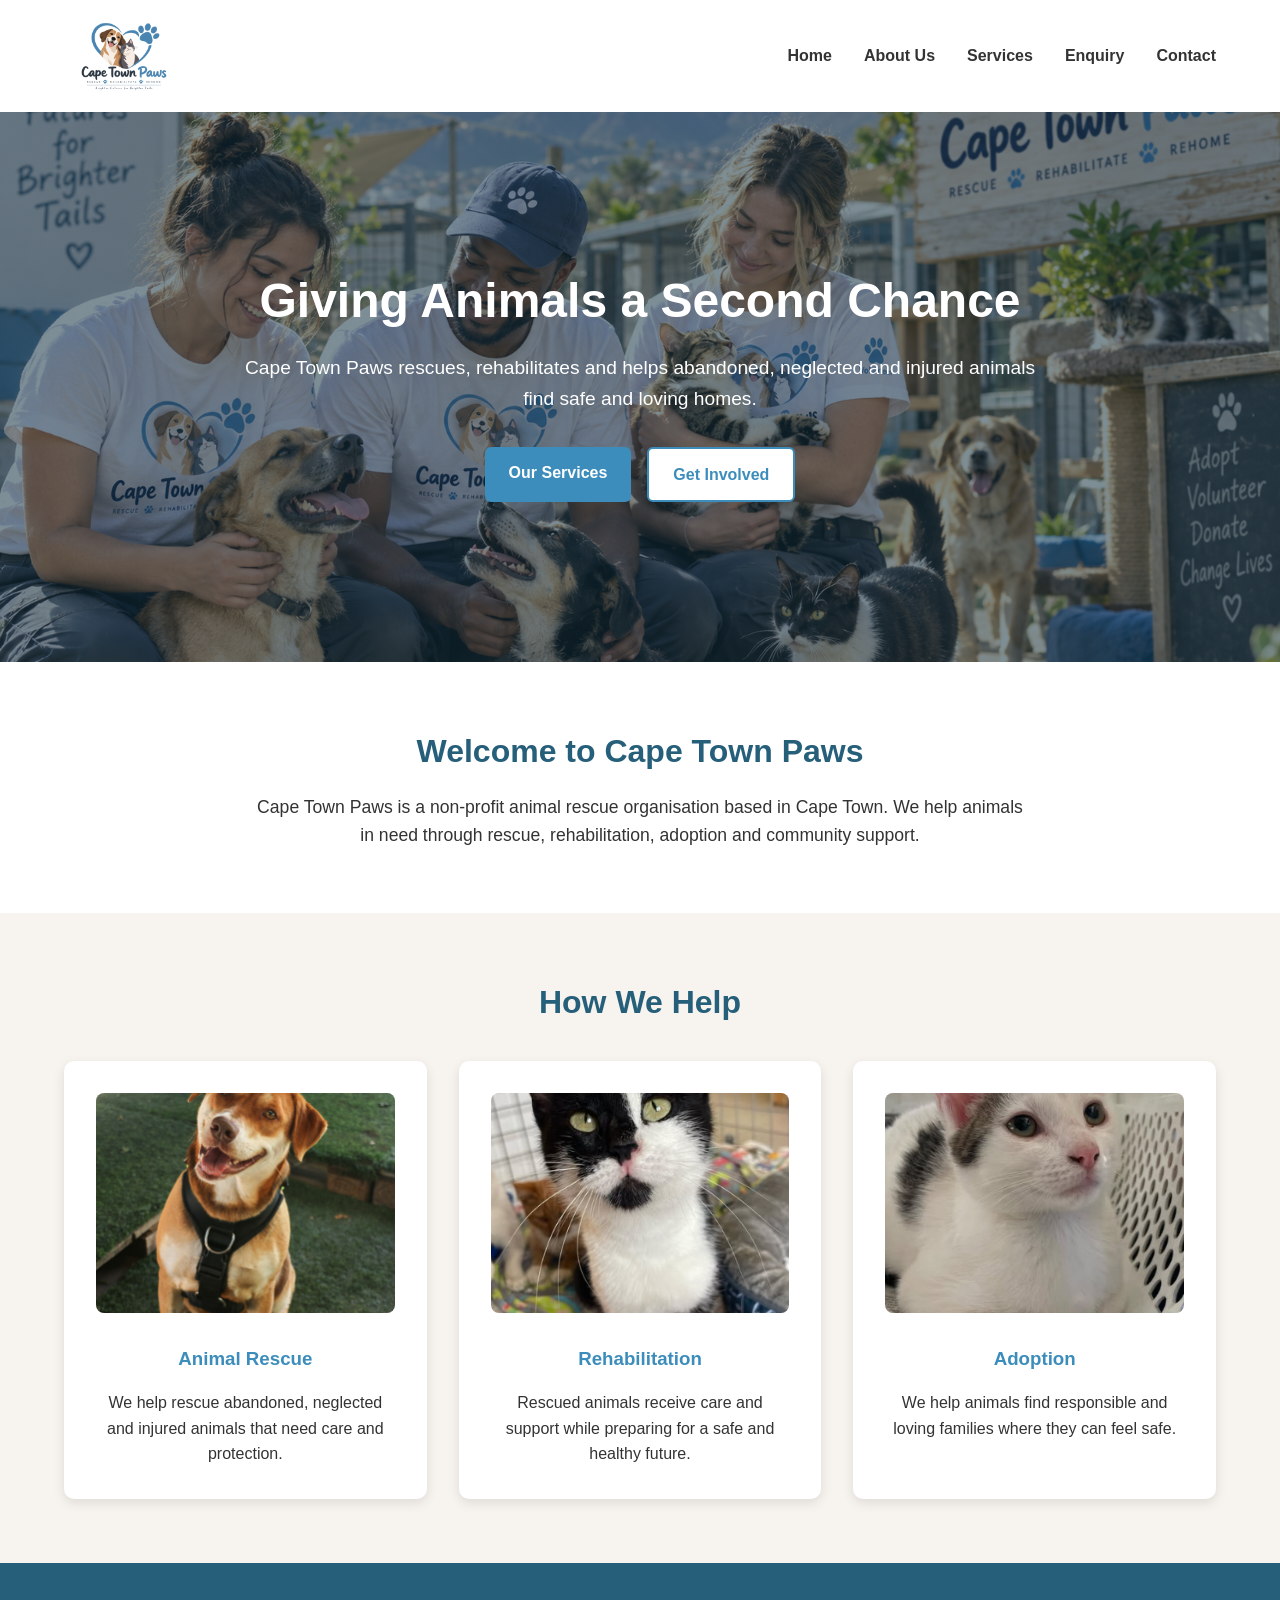
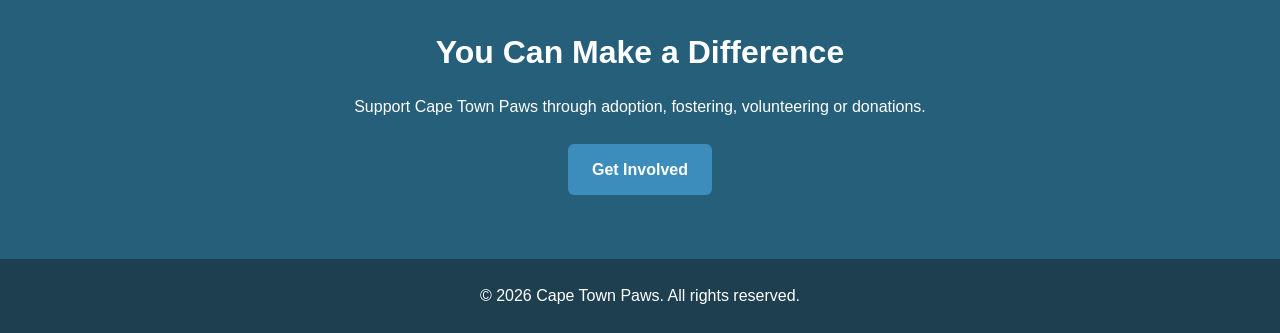
<file: index.html>
<!DOCTYPE html>
<html lang="en">

<head>
    <meta charset="UTF-8">

    <meta name="viewport" content="width=device-width, initial-scale=1.0">

    <title>Cape Town Paws | Home</title>

    <!-- Links this page to the external CSS file -->
    <link rel="stylesheet" href="style.css">
</head>

<body>

    <!-- Website Header -->
    <header>

        <div class="header-container">

            <!-- Website Logo -->
            <img
                src="images/cape-town-paws-logo.png"
                alt="Cape Town Paws logo"
                class="logo"
            >

            <!-- Navigation -->
            <nav>
                <ul>
                    <li>
                        <a href="index.html">Home</a>
                    </li>

                    <li>
                        <a href="about.html">About Us</a>
                    </li>

                    <li>
                        <a href="services.html">Services</a>
                    </li>

                    <li>
                        <a href="enquiry.html">Enquiry</a>
                    </li>

                    <li>
                        <a href="contact.html">Contact</a>
                    </li>
                </ul>
            </nav>

        </div>

    </header>


    <!-- Main Content -->
    <main>

        <!-- Hero Section -->
       <section class="hero">

    <div class="hero-content">

        <h1>Giving Animals a Second Chance</h1>

        <p>
            Cape Town Paws rescues, rehabilitates and helps
            abandoned, neglected and injured animals find
            safe and loving homes.
        </p>

        <div class="hero-buttons">

            <a href="services.html" class="button">
                Our Services
            </a>

            <a href="enquiry.html" class="button secondary-button">
                Get Involved
            </a>

        </div>

    </div>

</section>


        <!-- Welcome Section -->
        <section class="welcome">

            <h2>
                Welcome to Cape Town Paws
            </h2>

            <p>
                Cape Town Paws is a non-profit animal rescue organisation
                based in Cape Town. We help animals in need through rescue,
                rehabilitation, adoption and community support.
            </p>

        </section>


        <!-- Services Preview -->
       <section class="services-preview">

    <h2>How We Help</h2>

    <div class="service-container">

        <article class="service-card">

            <img
                src="images/rescue-dog.jpg"
                alt="Rescued dog receiving care"
                class="service-image"
            >

            <h3>Animal Rescue</h3>

            <p>
                We help rescue abandoned, neglected and injured animals
                that need care and protection.
            </p>

        </article>


        <article class="service-card">

            <img
                src="images/rehabilitation-cat.jpg"
                alt="Cat being cared for during rehabilitation"
                class="service-image"
            >

            <h3>Rehabilitation</h3>

            <p>
                Rescued animals receive care and support while preparing
                for a safe and healthy future.
            </p>

        </article>


        <article class="service-card">

            <img
                src="images/adoption-pet.jpg"
                alt="Pet ready for adoption"
                class="service-image"
            >

            <h3>Adoption</h3>

            <p>
                We help animals find responsible and loving families
                where they can feel safe.
            </p>

        </article>

    </div>

</section>


        <!-- Call To Action -->
        <section class="call-to-action">

            <h2>
                You Can Make a Difference
            </h2>

            <p>
                Support Cape Town Paws through adoption, fostering,
                volunteering or donations.
            </p>

            <a
                href="enquiry.html"
                class="button"
            >
                Get Involved
            </a>

        </section>

    </main>


    <!-- Footer -->
    <footer>

        <p>
            &copy; 2026 Cape Town Paws. All rights reserved.
        </p>

    </footer>

</body>

</html>
</file>
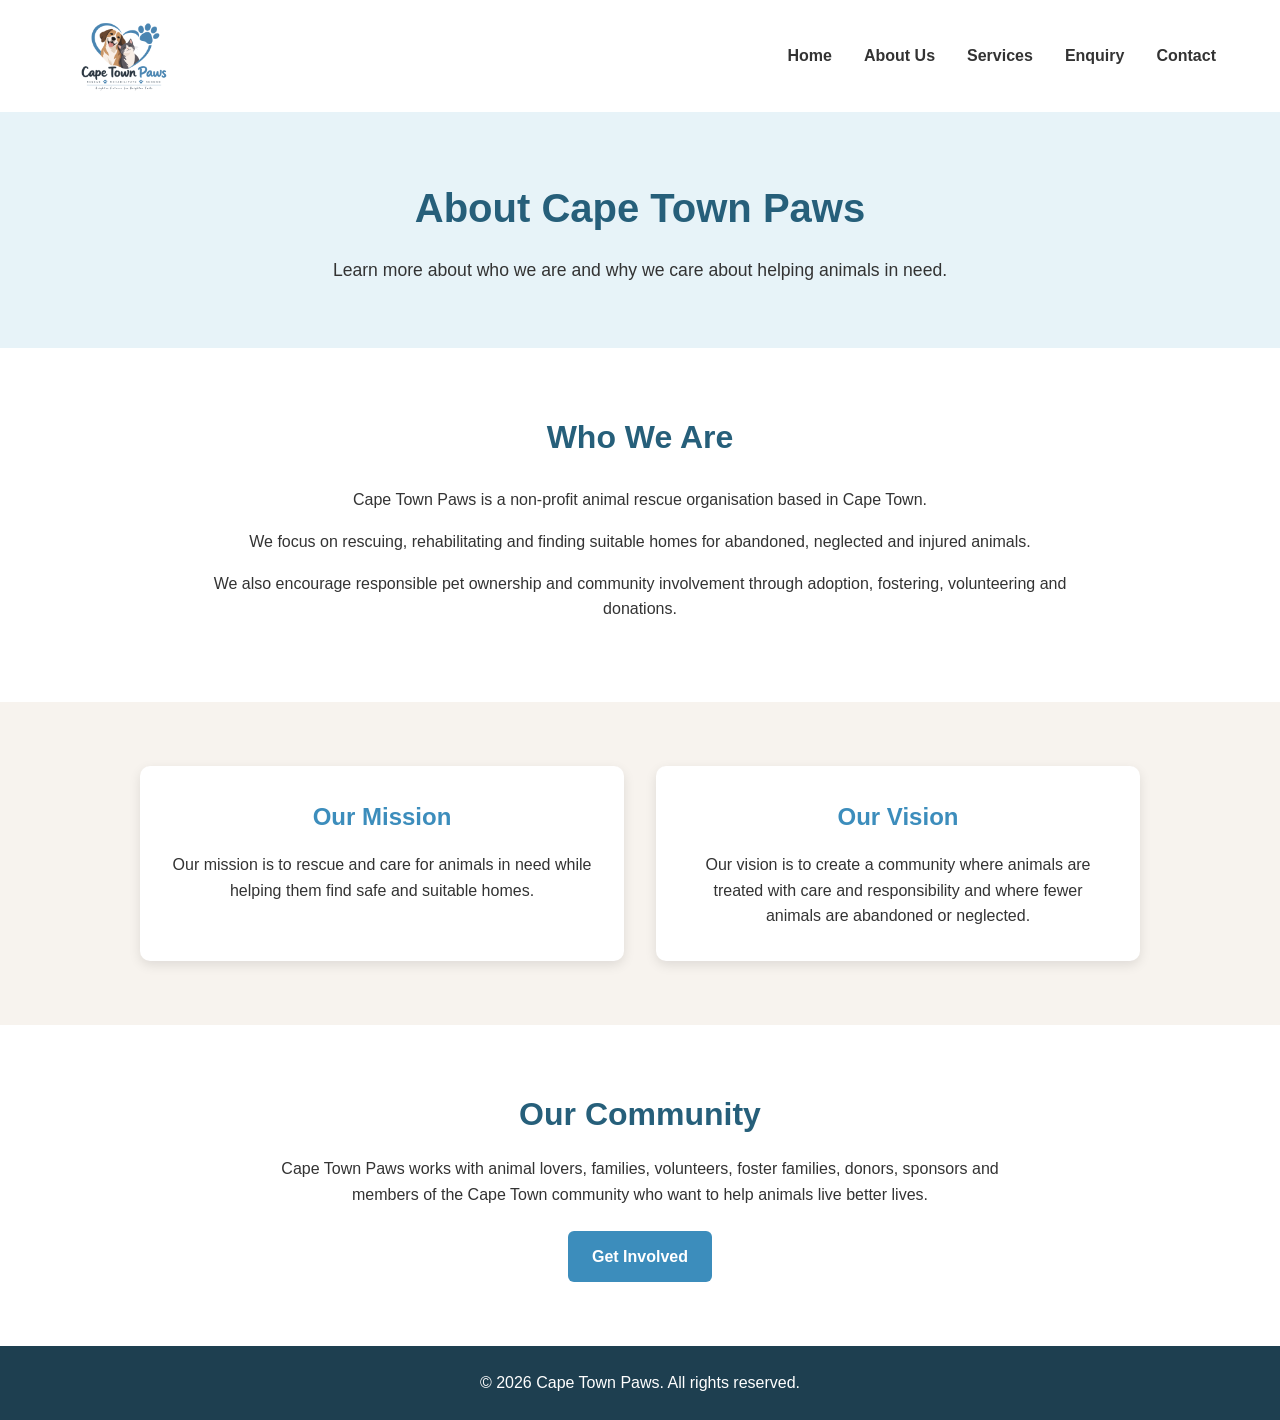
<file: about.html>
<!DOCTYPE html>
<html lang="en">

<head>
    <meta charset="UTF-8">

    <meta name="viewport" content="width=device-width, initial-scale=1.0">

    <title>Cape Town Paws | About Us</title>

    <link rel="stylesheet" href="style.css">
</head>

<body>

    <!-- Header -->
    <header>

        <div class="header-container">

            <img
                src="images/cape-town-paws-logo.png"
                alt="Cape Town Paws logo"
                class="logo"
            >

            <nav>
                <ul>
                    <li><a href="index.html">Home</a></li>

                    <li><a href="about.html">About Us</a></li>

                    <li><a href="services.html">Services</a></li>

                    <li><a href="enquiry.html">Enquiry</a></li>

                    <li><a href="contact.html">Contact</a></li>
                </ul>
            </nav>

        </div>

    </header>


    <!-- Main Content -->
    <main>

        <!-- Page Heading -->
        <section class="page-banner">

            <h1>About Cape Town Paws</h1>

            <p>
                Learn more about who we are and why we care about
                helping animals in need.
            </p>

        </section>


        <!-- About Section -->
        <section class="about-section">

            <div class="about-content">

                <h2>Who We Are</h2>

                <p>
                    Cape Town Paws is a non-profit animal rescue
                    organisation based in Cape Town.
                </p>

                <p>
                    We focus on rescuing, rehabilitating and finding
                    suitable homes for abandoned, neglected and injured
                    animals.
                </p>

                <p>
                    We also encourage responsible pet ownership and
                    community involvement through adoption, fostering,
                    volunteering and donations.
                </p>

            </div>

        </section>


        <!-- Mission and Vision -->
        <section class="mission-section">

            <div class="mission-container">

                <article class="info-card">

                    <h2>Our Mission</h2>

                    <p>
                        Our mission is to rescue and care for animals
                        in need while helping them find safe and
                        suitable homes.
                    </p>

                </article>


                <article class="info-card">

                    <h2>Our Vision</h2>

                    <p>
                        Our vision is to create a community where animals
                        are treated with care and responsibility and where
                        fewer animals are abandoned or neglected.
                    </p>

                </article>

            </div>

        </section>


        <!-- Community Section -->
        <section class="community-section">

            <h2>Our Community</h2>

            <p>
                Cape Town Paws works with animal lovers, families,
                volunteers, foster families, donors, sponsors and members
                of the Cape Town community who want to help animals
                live better lives.
            </p>

            <a href="enquiry.html" class="button">
                Get Involved
            </a>

        </section>

    </main>


    <!-- Footer -->
    <footer>

        <p>
            &copy; 2026 Cape Town Paws. All rights reserved.
        </p>

    </footer>

</body>

</html>
</file>
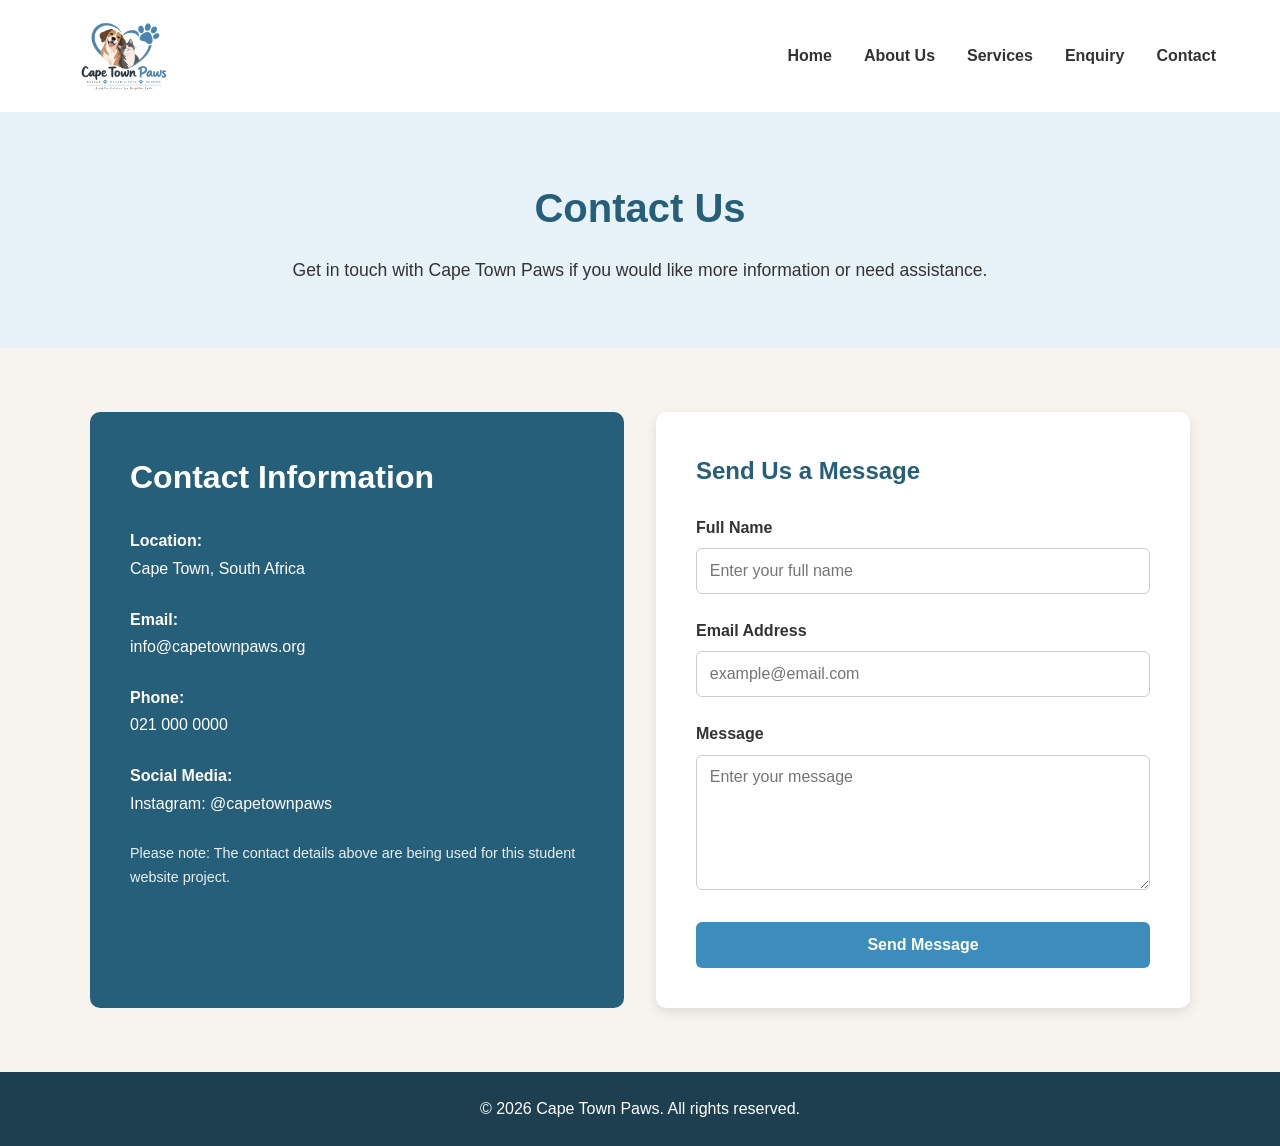
<file: contact.html>
<!DOCTYPE html>
<html lang="en">

<head>
    <meta charset="UTF-8">

    <meta name="viewport" content="width=device-width, initial-scale=1.0">

    <title>Cape Town Paws | Contact</title>

    <link rel="stylesheet" href="style.css">
</head>

<body>

    <!-- Header -->
    <header>

        <div class="header-container">

            <img
                src="images/cape-town-paws-logo.png"
                alt="Cape Town Paws logo"
                class="logo"
            >

            <nav>
                <ul>
                    <li><a href="index.html">Home</a></li>
                    <li><a href="about.html">About Us</a></li>
                    <li><a href="services.html">Services</a></li>
                    <li><a href="enquiry.html">Enquiry</a></li>
                    <li><a href="contact.html">Contact</a></li>
                </ul>
            </nav>

        </div>

    </header>


    <main>

        <!-- Page Banner -->
        <section class="page-banner">

            <h1>Contact Us</h1>

            <p>
                Get in touch with Cape Town Paws if you would like
                more information or need assistance.
            </p>

        </section>


        <!-- Contact Information -->
        <section class="contact-section">

            <div class="contact-grid">

                <!-- Contact Details -->
                <div class="contact-info">

                    <h2>Contact Information</h2>

                    <p>
                        <strong>Location:</strong><br>
                        Cape Town, South Africa
                    </p>

                    <p>
                        <strong>Email:</strong><br>
                        info@capetownpaws.org
                    </p>

                    <p>
                        <strong>Phone:</strong><br>
                        021 000 0000
                    </p>

                    <p>
                        <strong>Social Media:</strong><br>
                        Instagram: @capetownpaws
                    </p>

                    <p class="contact-note">
                        Please note: The contact details above are being
                        used for this student website project.
                    </p>

                </div>


                <!-- Contact Form -->
                <div class="contact-form">

                    <h2>Send Us a Message</h2>

                    <form>

                        <div class="form-group">

                            <label for="contact-name">
                                Full Name
                            </label>

                            <input
                                type="text"
                                id="contact-name"
                                name="contact-name"
                                placeholder="Enter your full name"
                                required
                            >

                        </div>


                        <div class="form-group">

                            <label for="contact-email">
                                Email Address
                            </label>

                            <input
                                type="email"
                                id="contact-email"
                                name="contact-email"
                                placeholder="example@email.com"
                                required
                            >

                        </div>


                        <div class="form-group">

                            <label for="contact-message">
                                Message
                            </label>

                            <textarea
                                id="contact-message"
                                name="contact-message"
                                rows="6"
                                placeholder="Enter your message"
                                required
                            ></textarea>

                        </div>


                        <button
                            type="submit"
                            class="form-button"
                        >
                            Send Message
                        </button>

                    </form>

                </div>

            </div>

        </section>

    </main>


    <!-- Footer -->
    <footer>

        <p>
            &copy; 2026 Cape Town Paws. All rights reserved.
        </p>

    </footer>

</body>

</html>
</file>
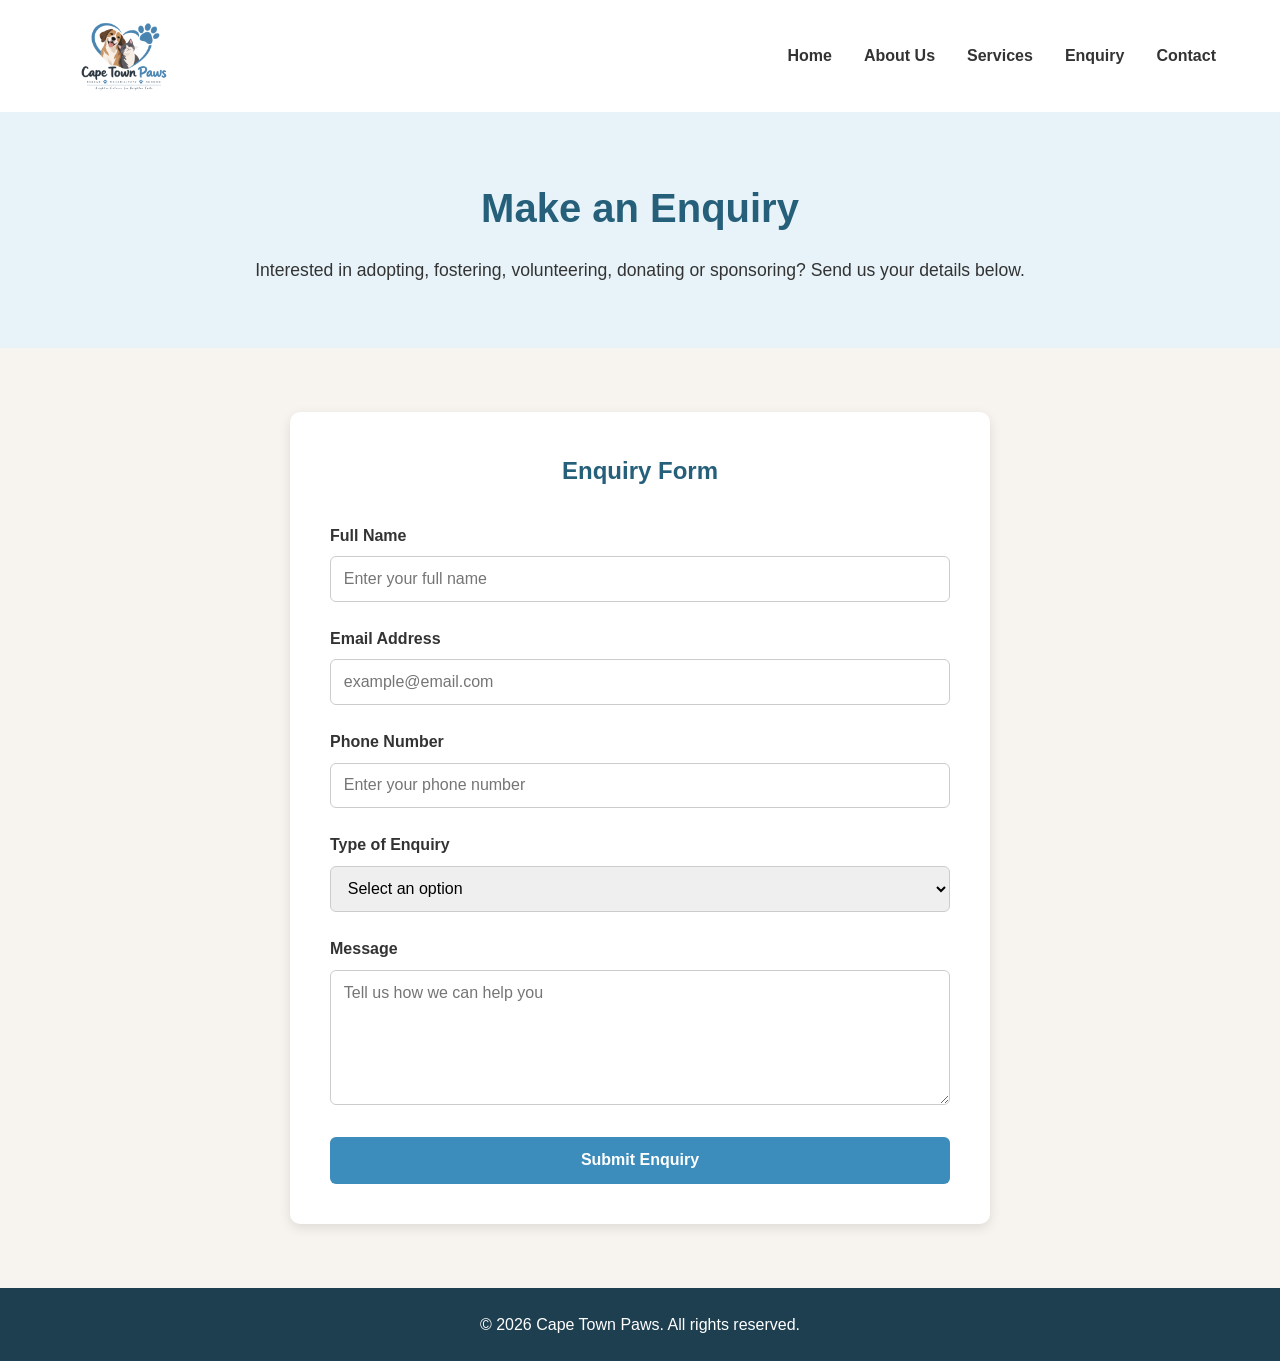
<file: enquiry.html>
<!DOCTYPE html>
<html lang="en">

<head>
    <meta charset="UTF-8">

    <meta name="viewport" content="width=device-width, initial-scale=1.0">

    <title>Cape Town Paws | Enquiry</title>

    <link rel="stylesheet" href="style.css">
</head>

<body>

    <!-- Header -->
    <header>

        <div class="header-container">

            <img
                src="images/cape-town-paws-logo.png"
                alt="Cape Town Paws logo"
                class="logo"
            >

            <nav>
                <ul>
                    <li><a href="index.html">Home</a></li>
                    <li><a href="about.html">About Us</a></li>
                    <li><a href="services.html">Services</a></li>
                    <li><a href="enquiry.html">Enquiry</a></li>
                    <li><a href="contact.html">Contact</a></li>
                </ul>
            </nav>

        </div>

    </header>


    <main>

        <!-- Page Banner -->
        <section class="page-banner">

            <h1>Make an Enquiry</h1>

            <p>
                Interested in adopting, fostering, volunteering,
                donating or sponsoring? Send us your details below.
            </p>

        </section>


        <!-- Enquiry Form -->
        <section class="form-section">

            <div class="form-container">

                <h2>Enquiry Form</h2>

                <form>

                    <!-- Full Name -->
                    <div class="form-group">

                        <label for="fullname">
                            Full Name
                        </label>

                        <input
                            type="text"
                            id="fullname"
                            name="fullname"
                            placeholder="Enter your full name"
                            required
                        >

                    </div>


                    <!-- Email -->
                    <div class="form-group">

                        <label for="email">
                            Email Address
                        </label>

                        <input
                            type="email"
                            id="email"
                            name="email"
                            placeholder="example@email.com"
                            required
                        >

                    </div>


                    <!-- Phone Number -->
                    <div class="form-group">

                        <label for="phone">
                            Phone Number
                        </label>

                        <input
                            type="tel"
                            id="phone"
                            name="phone"
                            placeholder="Enter your phone number"
                        >

                    </div>


                    <!-- Enquiry Type -->
                    <div class="form-group">

                        <label for="enquiry-type">
                            Type of Enquiry
                        </label>

                        <select
                            id="enquiry-type"
                            name="enquiry-type"
                            required
                        >

                            <option value="">
                                Select an option
                            </option>

                            <option value="adoption">
                                Adoption
                            </option>

                            <option value="fostering">
                                Fostering
                            </option>

                            <option value="volunteering">
                                Volunteering
                            </option>

                            <option value="donation">
                                Donation
                            </option>

                            <option value="sponsorship">
                                Sponsorship
                            </option>

                        </select>

                    </div>


                    <!-- Message -->
                    <div class="form-group">

                        <label for="message">
                            Message
                        </label>

                        <textarea
                            id="message"
                            name="message"
                            rows="6"
                            placeholder="Tell us how we can help you"
                            required
                        ></textarea>

                    </div>


                    <!-- Submit Button -->
                    <button
                        type="submit"
                        class="form-button"
                    >
                        Submit Enquiry
                    </button>

                </form>

            </div>

        </section>

    </main>


    <!-- Footer -->
    <footer>

        <p>
            &copy; 2026 Cape Town Paws. All rights reserved.
        </p>

    </footer>

</body>

</html>
</file>
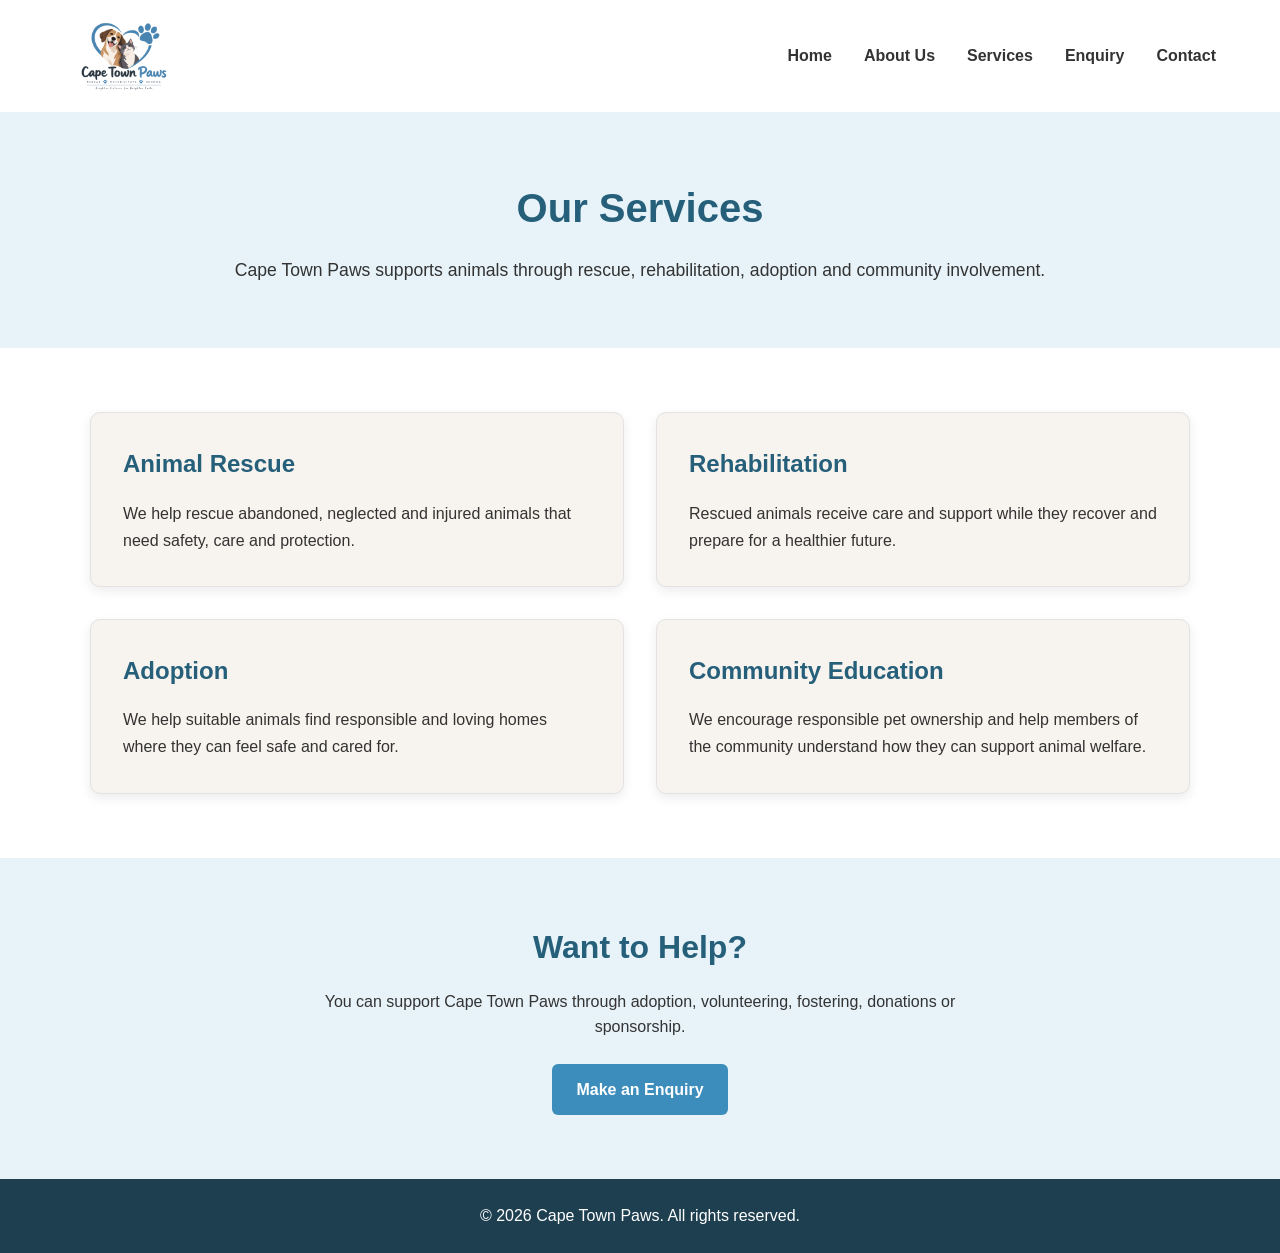
<file: services.html>
<!DOCTYPE html>
<html lang="en">

<head>
    <meta charset="UTF-8">

    <meta name="viewport" content="width=device-width, initial-scale=1.0">

    <title>Cape Town Paws | Services</title>

    <link rel="stylesheet" href="style.css">
</head>

<body>

    <!-- Header -->
    <header>

        <div class="header-container">

            <img
                src="images/cape-town-paws-logo.png"
                alt="Cape Town Paws logo"
                class="logo"
            >

            <nav>
                <ul>
                    <li><a href="index.html">Home</a></li>
                    <li><a href="about.html">About Us</a></li>
                    <li><a href="services.html">Services</a></li>
                    <li><a href="enquiry.html">Enquiry</a></li>
                    <li><a href="contact.html">Contact</a></li>
                </ul>
            </nav>

        </div>

    </header>


    <main>

        <!-- Page Banner -->
        <section class="page-banner">

            <h1>Our Services</h1>

            <p>
                Cape Town Paws supports animals through rescue,
                rehabilitation, adoption and community involvement.
            </p>

        </section>


        <!-- Services Section -->
        <section class="services-page">

            <div class="services-grid">

                <article class="service-box">

                    <h2>Animal Rescue</h2>

                    <p>
                        We help rescue abandoned, neglected and injured
                        animals that need safety, care and protection.
                    </p>

                </article>


                <article class="service-box">

                    <h2>Rehabilitation</h2>

                    <p>
                        Rescued animals receive care and support while
                        they recover and prepare for a healthier future.
                    </p>

                </article>


                <article class="service-box">

                    <h2>Adoption</h2>

                    <p>
                        We help suitable animals find responsible and
                        loving homes where they can feel safe and cared for.
                    </p>

                </article>


                <article class="service-box">

                    <h2>Community Education</h2>

                    <p>
                        We encourage responsible pet ownership and help
                        members of the community understand how they can
                        support animal welfare.
                    </p>

                </article>

            </div>

        </section>


        <!-- Support Section -->
        <section class="support-section">

            <h2>Want to Help?</h2>

            <p>
                You can support Cape Town Paws through adoption,
                volunteering, fostering, donations or sponsorship.
            </p>

            <a href="enquiry.html" class="button">
                Make an Enquiry
            </a>

        </section>

    </main>


    <!-- Footer -->
    <footer>

        <p>
            &copy; 2026 Cape Town Paws. All rights reserved.
        </p>

    </footer>

</body>

</html>
</file>
<file: style.css>
/* =========================================
   CAPE TOWN PAWS WEBSITE
   Main External Stylesheet
   ========================================= */


/* CSS Reset
   Removes default browser spacing
*/
* {
    margin: 0;
    padding: 0;
    box-sizing: border-box;
}


/* =========================================
   BASE STYLES
   ========================================= */

body {
    font-family: Arial, Helvetica, sans-serif;
    font-size: 1rem;
    line-height: 1.6;
    color: #333333;
    background-color: #ffffff;
}


/* Makes images responsive */
img {
    max-width: 100%;
    height: auto;
}


/* =========================================
   HEADER
   ========================================= */

header {
    background-color: #ffffff;
    padding: 1rem 5%;
    box-shadow: 0 2px 8px rgba(0, 0, 0, 0.1);
}


/* Places logo and navigation next to each other */
.header-container {
    max-width: 1200px;
    margin: auto;

    display: flex;
    justify-content: space-between;
    align-items: center;
}


/* Logo */
.logo {
    width: 120px;
    height: auto;
}


/* =========================================
   NAVIGATION
   ========================================= */

nav ul {
    list-style: none;

    display: flex;
    gap: 2rem;
}


nav a {
    text-decoration: none;
    color: #333333;
    font-weight: bold;
    font-size: 1rem;

    transition: 0.3s;
}


/* Navigation hover effect */
nav a:hover {
    color: #3c8dbc;
}


/* Keyboard accessibility */
nav a:focus {
    outline: 2px solid #3c8dbc;
    outline-offset: 4px;
}


/* Active click effect */
nav a:active {
    color: #246384;
}


/* =========================================
   HERO SECTION WITH BACKGROUND IMAGE
   ========================================= */

.hero {
    min-height: 550px;

    background-image:
        linear-gradient(
            rgba(20, 50, 65, 0.55),
            rgba(20, 50, 65, 0.55)
        ),
        url("images/hero-pets.jpg");

    background-size: cover;
    background-position: center;
    background-repeat: no-repeat;

    display: flex;
    align-items: center;
    justify-content: center;

    text-align: center;

    padding: 4rem 5%;
}


.hero-content {
    max-width: 800px;
    color: white;
}


.hero h1 {
    font-size: 3rem;
    line-height: 1.2;

    color: white;

    margin-bottom: 1.5rem;
}


.hero p {
    font-size: 1.2rem;

    margin-bottom: 2rem;

    color: white;
}

/* =========================================
   BUTTONS
   ========================================= */

.hero-buttons {
    display: flex;
    justify-content: center;
    gap: 1rem;
}


.button {
    display: inline-block;

    background-color: #3c8dbc;
    color: white;

    padding: 0.8rem 1.5rem;

    border-radius: 6px;

    text-decoration: none;
    font-weight: bold;

    transition: 0.3s;
}


.button:hover {
    background-color: #2e7398;
    transform: translateY(-2px);
}


.button:focus {
    outline: 3px solid #9fd8f2;
    outline-offset: 3px;
}


.button:active {
    transform: translateY(0);
}


.secondary-button {
    background-color: #ffffff;
    color: #3c8dbc;

    border: 2px solid #3c8dbc;
}


.secondary-button:hover {
    background-color: #3c8dbc;
    color: white;
}


/* =========================================
   WELCOME SECTION
   ========================================= */

.welcome {
    max-width: 900px;

    margin: auto;

    text-align: center;

    padding: 4rem 5%;
}


.welcome h2 {
    font-size: 2rem;
    color: #265f7a;

    margin-bottom: 1rem;
}


.welcome p {
    font-size: 1.1rem;
}


/* =========================================
   SERVICES SECTION
   ========================================= */

.services-preview {
    background-color: #f7f3ee;

    padding: 4rem 5%;
}


.services-preview h2 {
    text-align: center;

    font-size: 2rem;

    color: #265f7a;

    margin-bottom: 2rem;
}


/* Flexbox layout */
.service-container {
    max-width: 1200px;
    margin: auto;

    display: flex;
    justify-content: center;
    gap: 2rem;
}


.service-card {
    background-color: white;

    width: 33.33%;

    padding: 2rem;

    border-radius: 10px;

    box-shadow: 0 4px 12px rgba(0, 0, 0, 0.1);

    text-align: center;

    transition: 0.3s;
}


.service-card:hover {
    transform: translateY(-5px);
}


.service-card h3 {
    color: #3c8dbc;

    margin-bottom: 1rem;
}


/* =========================================
   CALL TO ACTION
   ========================================= */

.call-to-action {
    background-color: #265f7a;
    color: white;

    text-align: center;

    padding: 4rem 5%;
}


.call-to-action h2 {
    font-size: 2rem;

    margin-bottom: 1rem;
}


.call-to-action p {
    margin-bottom: 1.5rem;
}


/* =========================================
   FOOTER
   ========================================= */

footer {
    background-color: #1e3f50;
    color: white;

    text-align: center;

    padding: 1.5rem 5%;
}


/* =========================================
   TABLET RESPONSIVE DESIGN
   ========================================= */

@media (max-width: 900px) {

    .header-container {
        flex-direction: column;
        gap: 1rem;
    }


    nav ul {
        gap: 1rem;
    }


    .hero h1 {
        font-size: 2.4rem;
    }


    .service-container {
        flex-wrap: wrap;
    }


    .service-card {
        width: 45%;
    }

}


/* =========================================
   MOBILE RESPONSIVE DESIGN
   ========================================= */

@media (max-width: 600px) {

    header {
        padding: 1rem;
    }


    .logo {
        width: 100px;
    }


    nav ul {
        flex-direction: column;
        align-items: center;
        gap: 0.5rem;
    }


    .hero {
        min-height: 400px;

        padding: 3rem 1.5rem;
    }


    .hero h1 {
        font-size: 2rem;
    }


    .hero p {
        font-size: 1rem;
    }


    .hero-buttons {
        flex-direction: column;
        align-items: center;
    }


    .button {
        width: 100%;
        max-width: 250px;
    }


    .service-container {
        flex-direction: column;
    }


    .service-card {
        width: 100%;
    }


    .welcome,
    .services-preview,
    .call-to-action {
        padding: 3rem 1.5rem;
    }

}
/* =========================================
   INNER PAGE BANNER
   ========================================= */

.page-banner {
    background-color: #e7f3f8;
    text-align: center;
    padding: 4rem 5%;
}

.page-banner h1 {
    font-size: 2.5rem;
    color: #265f7a;
    margin-bottom: 1rem;
}

.page-banner p {
    font-size: 1.1rem;
}


/* =========================================
   ABOUT PAGE
   ========================================= */

.about-section {
    padding: 4rem 5%;
}

.about-content {
    max-width: 900px;
    margin: auto;
    text-align: center;
}

.about-content h2 {
    color: #265f7a;
    font-size: 2rem;
    margin-bottom: 1.5rem;
}

.about-content p {
    margin-bottom: 1rem;
}


/* Mission and Vision */

.mission-section {
    background-color: #f7f3ee;
    padding: 4rem 5%;
}

.mission-container {
    max-width: 1000px;
    margin: auto;

    display: flex;
    gap: 2rem;
}

.info-card {
    background-color: white;
    width: 50%;

    padding: 2rem;

    border-radius: 10px;

    box-shadow: 0 4px 12px rgba(0, 0, 0, 0.1);

    text-align: center;
}

.info-card h2 {
    color: #3c8dbc;
    margin-bottom: 1rem;
}


/* Community */

.community-section {
    max-width: 900px;
    margin: auto;

    padding: 4rem 5%;

    text-align: center;
}

.community-section h2 {
    color: #265f7a;
    font-size: 2rem;
    margin-bottom: 1rem;
}

.community-section p {
    margin-bottom: 1.5rem;
}


/* Responsive About Page */

@media (max-width: 600px) {

    .page-banner h1 {
        font-size: 2rem;
    }

    .mission-container {
        flex-direction: column;
    }

    .info-card {
        width: 100%;
    }

}
/* =========================================
   SERVICES PAGE
   ========================================= */

.services-page {
    padding: 4rem 5%;
    background-color: #ffffff;
}

.services-grid {
    max-width: 1100px;
    margin: auto;

    display: grid;
    grid-template-columns: repeat(2, 1fr);
    gap: 2rem;
}

.service-box {
    background-color: #f7f3ee;

    padding: 2rem;

    border-radius: 10px;

    border: 1px solid #e3e3e3;

    box-shadow: 0 4px 12px rgba(0, 0, 0, 0.08);

    transition: 0.3s;
}

.service-box:hover {
    transform: translateY(-5px);
    box-shadow: 0 6px 16px rgba(0, 0, 0, 0.12);
}

.service-box h2 {
    color: #265f7a;
    margin-bottom: 1rem;
}

.service-box p {
    line-height: 1.7;
}


/* Support Section */

.support-section {
    background-color: #e7f3f8;

    text-align: center;

    padding: 4rem 5%;
}

.support-section h2 {
    color: #265f7a;
    font-size: 2rem;
    margin-bottom: 1rem;
}

.support-section p {
    max-width: 700px;
    margin: 0 auto 1.5rem;
}


/* Responsive Services Page */

@media (max-width: 700px) {

    .services-grid {
        grid-template-columns: 1fr;
    }

}
/* =========================================
   ENQUIRY FORM
   ========================================= */

.form-section {
    background-color: #f7f3ee;
    padding: 4rem 5%;
}

.form-container {
    max-width: 700px;
    margin: auto;

    background-color: #ffffff;

    padding: 2.5rem;

    border-radius: 10px;

    box-shadow: 0 4px 12px rgba(0, 0, 0, 0.1);
}

.form-container h2 {
    text-align: center;

    color: #265f7a;

    margin-bottom: 2rem;
}


/* Each field group */

.form-group {
    margin-bottom: 1.5rem;
}


/* Labels */

.form-group label {
    display: block;

    font-weight: bold;

    margin-bottom: 0.5rem;

    color: #333333;
}


/* Inputs */

.form-group input,
.form-group select,
.form-group textarea {
    width: 100%;

    padding: 0.8rem;

    font-size: 1rem;

    border: 1px solid #cccccc;

    border-radius: 6px;

    font-family: inherit;
}


/* Focus effect */

.form-group input:focus,
.form-group select:focus,
.form-group textarea:focus {
    outline: 2px solid #3c8dbc;

    border-color: #3c8dbc;
}


/* Prevent textarea from stretching sideways */

.form-group textarea {
    resize: vertical;
}


/* Submit Button */

.form-button {
    width: 100%;

    background-color: #3c8dbc;

    color: white;

    border: none;

    padding: 0.9rem;

    font-size: 1rem;

    font-weight: bold;

    border-radius: 6px;

    cursor: pointer;

    transition: 0.3s;
}


.form-button:hover {
    background-color: #2e7398;
}


.form-button:focus {
    outline: 3px solid #9fd8f2;

    outline-offset: 3px;
}


.form-button:active {
    transform: scale(0.98);
}


/* Mobile form */

@media (max-width: 600px) {

    .form-section {
        padding: 2rem 1rem;
    }

    .form-container {
        padding: 1.5rem;
    }

}
/* =========================================
   CONTACT PAGE
   ========================================= */

.contact-section {
    padding: 4rem 5%;
    background-color: #f7f3ee;
}


.contact-grid {
    max-width: 1100px;
    margin: auto;

    display: grid;
    grid-template-columns: 1fr 1fr;
    gap: 2rem;
}


/* Contact details */

.contact-info {
    background-color: #265f7a;
    color: white;

    padding: 2.5rem;

    border-radius: 10px;
}


.contact-info h2 {
    font-size: 2rem;
    margin-bottom: 1.5rem;
}


.contact-info p {
    margin-bottom: 1.5rem;
    line-height: 1.7;
}


.contact-note {
    font-size: 0.9rem;
    opacity: 0.9;
}


/* Contact form */

.contact-form {
    background-color: white;

    padding: 2.5rem;

    border-radius: 10px;

    box-shadow: 0 4px 12px rgba(0, 0, 0, 0.1);
}


.contact-form h2 {
    color: #265f7a;

    margin-bottom: 1.5rem;
}


/* Tablet and mobile */

@media (max-width: 800px) {

    .contact-grid {
        grid-template-columns: 1fr;
    }

}


@media (max-width: 600px) {

    .contact-section {
        padding: 2rem 1rem;
    }

    .contact-info,
    .contact-form {
        padding: 1.5rem;
    }

    .hero {
    min-height: 450px;
    background-position: center;
}
}
/* Images inside the Home page service cards */

.service-image {
    width: 100%;
    height: 220px;
    object-fit: cover;

    border-radius: 8px;

    margin-bottom: 1.5rem;
}
</file>
